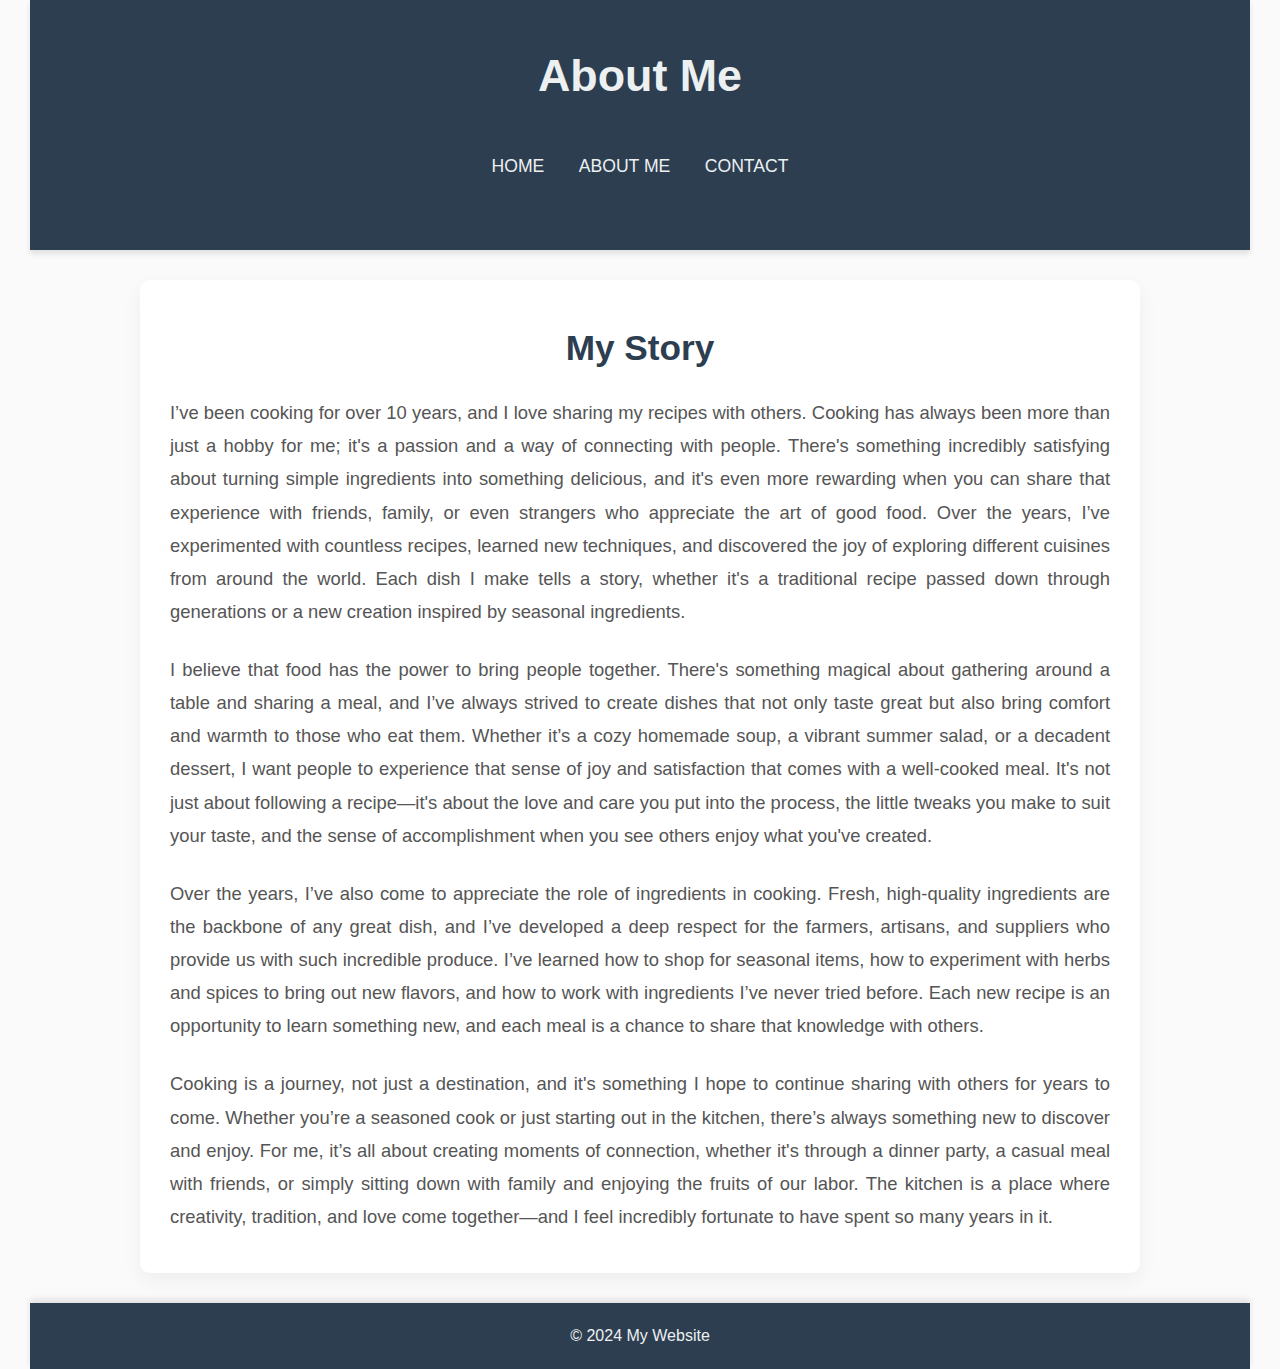
<file: about.html>
<!DOCTYPE html>
<html lang="en">
<head>
    <meta charset="UTF-8">
    <meta name="viewport" content="width=device-width, initial-scale=1.0">
    <title>About Me</title>
    <link rel="stylesheet" href="styles.css">
</head>
<body>
<header>
    <h1>About Me</h1>
    <nav>
        <ul>
            <li><a href="index.html">Home</a></li>
            <li><a href="about.html">About Me</a></li>
            <li><a href="contact.html">Contact</a></li>
        </ul>
    </nav>
</header>

<section class="background-block">
    <h2>My Story</h2>
    <p> I’ve been cooking for over 10 years, and I love sharing my recipes with others. Cooking has always been more
        than just a hobby for me; it's a passion and a way of connecting with people. There's something incredibly
        satisfying about turning simple ingredients into something delicious, and it's even more rewarding when you can
        share that experience with friends, family, or even strangers who appreciate the art of good food. Over the
        years, I’ve experimented with countless recipes, learned new techniques, and discovered the joy of exploring
        different cuisines from around the world. Each dish I make tells a story, whether it's a traditional recipe
        passed down through generations or a new creation inspired by seasonal ingredients.
    </p>
    <p>
        I believe that food has the power to bring people together. There's something magical about gathering around a
        table and sharing a meal, and I’ve always strived to create dishes that not only taste great but also bring
        comfort and warmth to those who eat them. Whether it’s a cozy homemade soup, a vibrant summer salad, or a
        decadent dessert, I want people to experience that sense of joy and satisfaction that comes with a well-cooked
        meal. It's not just about following a recipe—it's about the love and care you put into the process, the little
        tweaks you make to suit your taste, and the sense of accomplishment when you see others enjoy what you've
        created.
    </p>
    <p>
        Over the years, I’ve also come to appreciate the role of ingredients in cooking. Fresh, high-quality ingredients
        are the backbone of any great dish, and I’ve developed a deep respect for the farmers, artisans, and suppliers
        who provide us with such incredible produce. I’ve learned how to shop for seasonal items, how to experiment with
        herbs and spices to bring out new flavors, and how to work with ingredients I’ve never tried before. Each new
        recipe is an opportunity to learn something new, and each meal is a chance to share that knowledge with others.
    </p>
    <p>
        Cooking is a journey, not just a destination, and it's something I hope to continue sharing with others for
        years to come. Whether you’re a seasoned cook or just starting out in the kitchen, there’s always something new
        to discover and enjoy. For me, it’s all about creating moments of connection, whether it's through a dinner
        party, a casual meal with friends, or simply sitting down with family and enjoying the fruits of our labor. The
        kitchen is a place where creativity, tradition, and love come together—and I feel incredibly fortunate to have
        spent so many years in it.</p>
</section>

<footer>
    <p>&copy; 2024 My Website</p>
</footer>
</body>
</html>
</file>
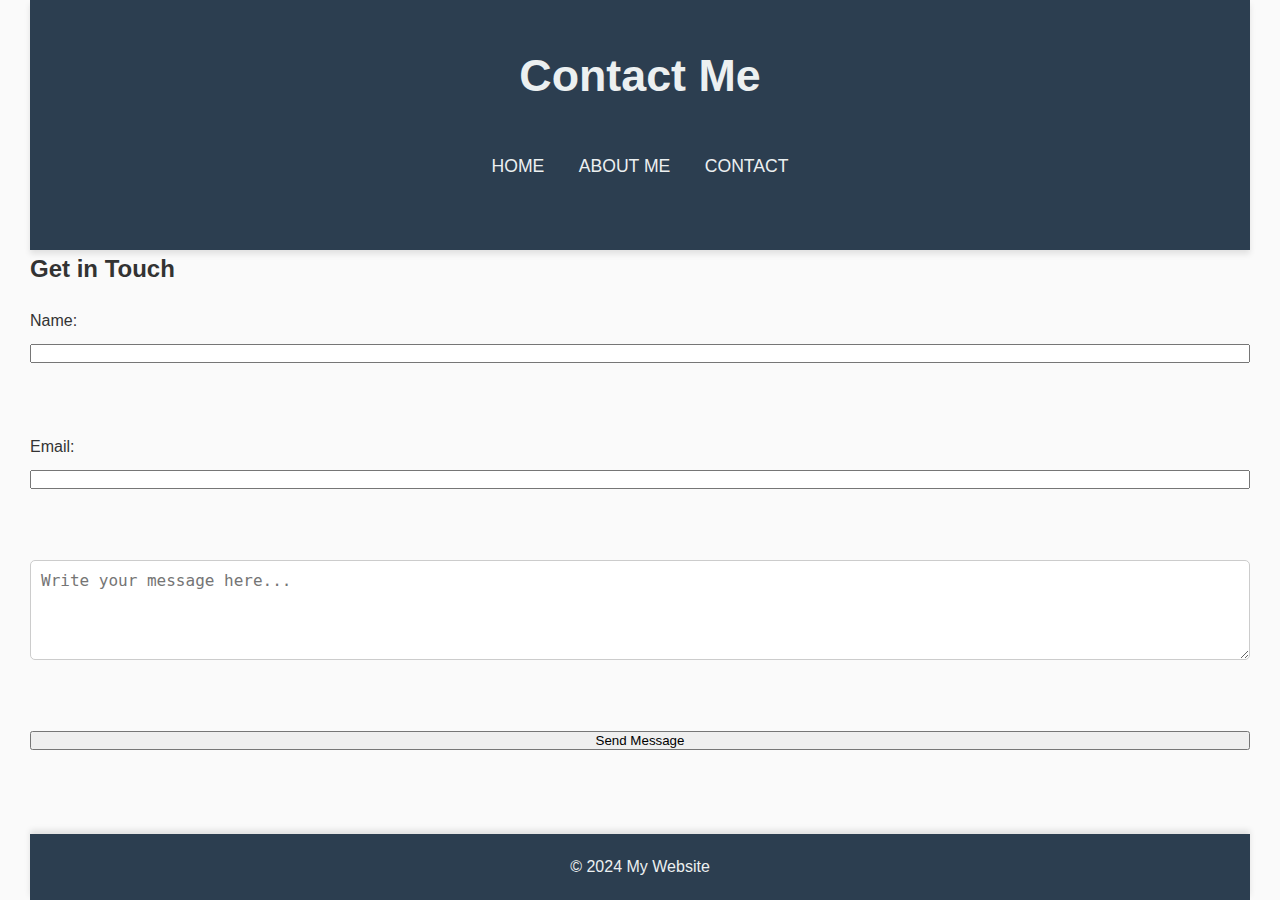
<file: contact.html>
<!DOCTYPE html>
<html lang="en">
<head>
    <meta charset="UTF-8">
    <meta name="viewport" content="width=device-width, initial-scale=1.0">
    <title>Contact</title>
    <link rel="stylesheet" href="styles.css">
</head>
<body>
    <header>
        <h1>Contact Me</h1>
        <nav>
            <ul>
                <li><a href="index.html">Home</a></li>
                <li><a href="about.html">About Me</a></li>
                <li><a href="contact.html">Contact</a></li>
            </ul>
        </nav>
    </header>

    <section>
        <h2>Get in Touch</h2>
        <form action="submit_form.html">
            <label for="name">Name:</label>
            <input type="text" id="name" name="name" required>
            <br><br>

            <label for="email">Email:</label>
            <input type="email" id="email" name="email" required>
            <br><br>

            <textarea id="message" name="message" rows="4" cols="50" placeholder="Write your message here..."></textarea>
            <br><br>

            <input type="submit" value="Send Message">
        </form>
    </section>

    <footer>
        <p>&copy; 2024 My Website</p>
    </footer>
</body>
</html>
</file>
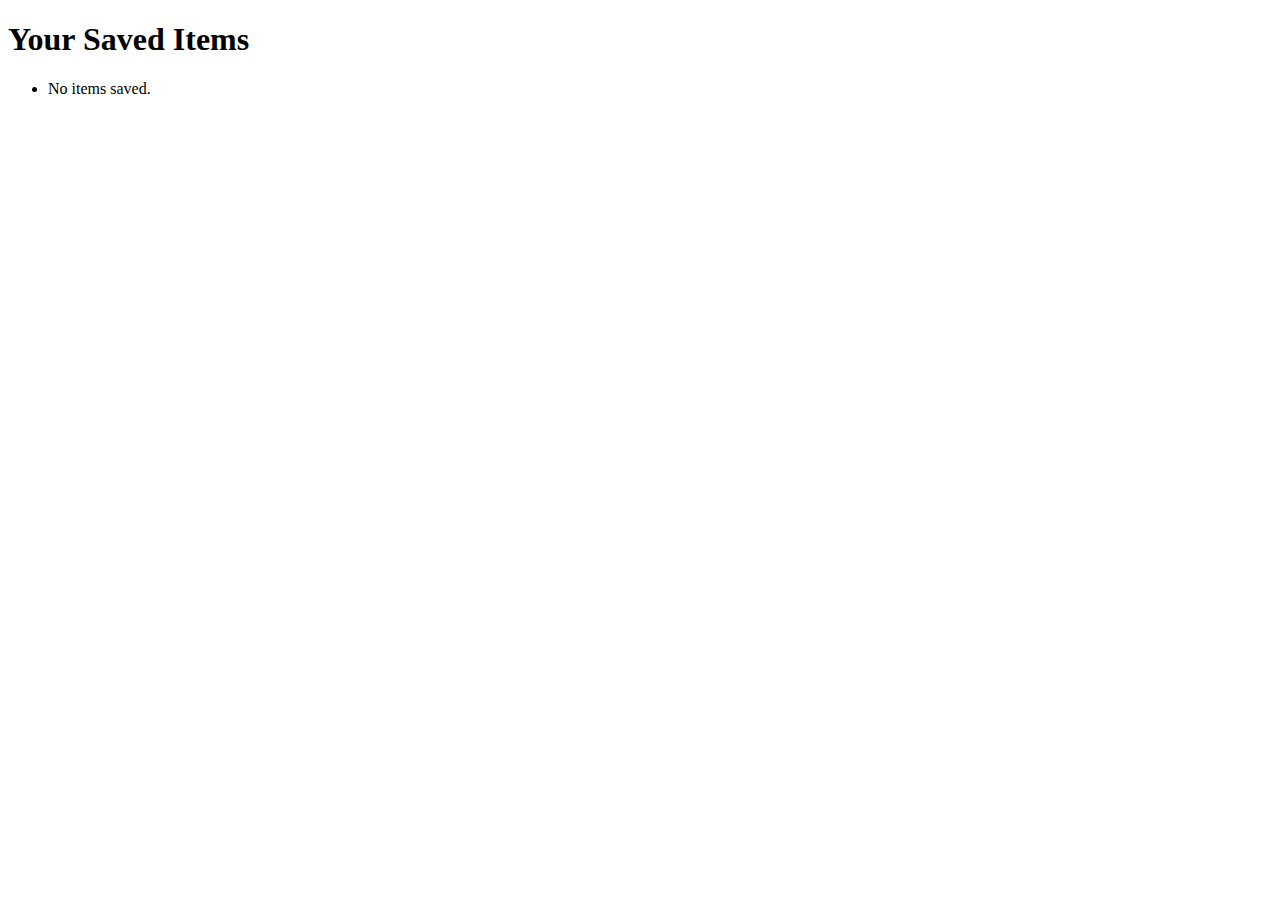
<file: items.html>
<!DOCTYPE html>
<html lang="en">
<head>
  <meta charset="UTF-8">
  <meta name="viewport" content="width=device-width, initial-scale=1.0">
  <title>Saved for Later</title>
</head>
<body>

<h1>Your Saved Items</h1>
<ul id="saved-items-list">
  <!-- Saved items will be here -->
</ul>
<script src="items.js"></script>
</body>
</html>
</file>
<file: styles.css>
/* Reset default margin, padding, and box-sizing for consistency */
* {
    margin: 0;
    padding: 0;
    box-sizing: border-box;
}

/* Body Styling */
body {
    font-family: 'Segoe UI', Tahoma, Geneva, Verdana, sans-serif; /* Modern sans-serif font */
    background-color: #fafafa; /* Light gray background for a sleek, professional look */
    color: #333; /* Dark text for high readability */
    line-height: 1.6; /* Improved line spacing */
    padding: 0 30px; /* Adequate spacing on the sides */
    display: flex;
    flex-direction: column;
    min-height: 100vh;
}

/* Header Styling */
header {
    background-color: #2C3E50; /* Elegant dark color for the header */
    color: #ECF0F1; /* Soft light text color for contrast */
    padding: 40px 0;
    text-align: center;
    box-shadow: 0 4px 6px rgba(0, 0, 0, 0.1); /* Subtle shadow under header */
}

header h1 {
    font-size: 2.8rem; /* Large title for prominence */
    font-weight: 700; /* Bold header for emphasis */
    margin-bottom: 20px; /* Space below header */
}

nav ul {
    list-style: none;
    display: inline-block;
    margin-top: 20px;
}

nav ul li {
    display: inline-block;
    margin: 0 15px;
}

nav ul li a {
    color: #ECF0F1;
    text-decoration: none;
    font-size: 1.1rem;
    text-transform: uppercase;
    font-weight: 500;
    transition: color 0.3s ease, text-decoration 0.3s ease;
}

nav ul li a:hover {
    color: #3498db; /* Blue hover effect for links */
    text-decoration: underline;
}

/* Content Section Styling */
.background-block {
    background-color: #fff;
    padding: 40px 30px;
    margin: 30px auto;
    max-width: 1000px;
    border-radius: 10px; /* Rounded corners for a modern look */
    box-shadow: 0 8px 20px rgba(0, 0, 0, 0.05); /* Soft, deep shadow */
    transition: box-shadow 0.3s ease-in-out;
}

.background-block:hover {
    box-shadow: 0 12px 30px rgba(0, 0, 0, 0.1); /* Stronger shadow on hover */
}

.background-block h2 {
    font-size: 2.2rem;
    color: #2C3E50;
    margin-bottom: 20px;
    font-weight: 600;
    text-align: center;
}

.background-block p {
    font-size: 1.15rem;
    line-height: 1.8;
    color: #555;
    margin-bottom: 25px;
    text-align: justify;
}

.background-block p:last-child {
    margin-bottom: 0;
}

/* Image Gallery Section */
.image-container {
    display: flex;
    flex-wrap: wrap;
    justify-content: space-between;
    gap: 30px;
    margin-top: 40px;
}

.image-container img {
    width: 100%;
    max-width: 280px;
    height: auto;
    border-radius: 10px;
    box-shadow: 0 6px 12px rgba(0, 0, 0, 0.1);
    transition: transform 0.3s ease, box-shadow 0.3s ease;
}

.image-container img:hover {
    transform: scale(1.05);
    box-shadow: 0 10px 20px rgba(0, 0, 0, 0.15);
}

/* Table Styling */
table {
    width: 100%;
    margin-top: 40px;
    border-collapse: collapse;
}

table th, table td {
    padding: 15px;
    text-align: left;
    font-size: 1.1rem;
    border-bottom: 1px solid #ddd;
}

table th {
    background-color: #34495e;
    color: #ECF0F1;
    font-weight: 600;
}

table tr:nth-child(even) {
    background-color: #f4f4f4;
}

table tr:hover {
    background-color: #f1f1f1;
    cursor: pointer;
}

table td {
    color: #555;
}

/* Useful Links Section */
ul {
    list-style: none;
    margin: 30px 0;
    padding: 0;
}

ul li {
    margin-bottom: 15px;
}

ul li a {
    color: #2C3E50;
    text-decoration: none;
    font-size: 1.2rem;
    font-weight: 500;
    transition: color 0.3s ease, transform 0.3s ease;
}

ul li a:hover {
    color: #3498db;
    transform: translateX(5px); /* Subtle movement on hover */
}

/* Footer Styling */
footer {
    background-color: #2C3E50; /* Dark footer color */
    color: #ECF0F1;
    text-align: center;
    padding: 20px;
    font-size: 1rem;
    width: 100%;
    box-shadow: 0 -4px 6px rgba(0, 0, 0, 0.1);
    position: relative;
    margin-top: auto; /* Ensures the footer is always at the bottom */
}

footer p {
    margin: 0;
}

/* Utility Classes */
.content {
    display: flex;
    flex-direction: column;
    flex-grow: 1;
}

/* Additional Styles for your HTML Content */
.content-item {
    background-color: #ffffff;
    padding: 20px;
    margin: 20px;
    border-radius: 8px;
    box-shadow: 0 4px 6px rgba(0, 0, 0, 0.1);
}

.content-item h1 {
    font-size: 24px;
    margin-bottom: 10px;
}

.content-item p {
    font-size: 16px;
    line-height: 1.5;
    margin-bottom: 20px;
}

button {
    padding: 10px 15px;
    font-size: 16px;
    cursor: pointer;
    border: none;
    border-radius: 5px;
    transition: background-color 0.3s ease;
}

button {
    background-color: #4CAF50;
    color: white;
}

button:hover {
    background-color: #45a049;
}

/* Form Styling */
form {
    display: flex;
    flex-direction: column;
    gap: 10px;
    margin-top: 20px;
}

textarea {
    padding: 10px;
    font-size: 16px;
    border-radius: 5px;
    border: 1px solid #ccc;
    resize: vertical;
    min-height: 100px;
}

button[type="submit"], button {
    background-color: #008CBA;
    color: white;
}

button[type="submit"]:hover, button:hover {
    background-color: #007B9E;
}

/* Contact Form */
#contact-form {
    margin: 30px auto;
    padding: 20px;
    background-color: #ffffff;
    box-shadow: 0 4px 6px rgba(0, 0, 0, 0.1);
    border-radius: 8px;
    max-width: 600px;
}

#contact-form label {
    font-size: 14px;
    margin-bottom: 5px;
}

#contact-form input, #contact-form textarea {
    width: 100%;
    padding: 10px;
    font-size: 16px;
    border-radius: 5px;
    border: 1px solid #ccc;
}

#contact-form button {
    background-color: #4CAF50;
    color: white;
}

#contact-form button:hover {
    background-color: #45a049;
}

/* Link Styling */
#view-saved-link {
    display: inline-block;
    margin-top: 20px;
    font-size: 16px;
    color: #008CBA;
    text-decoration: none;
    padding: 10px;
    border-radius: 5px;
    background-color: #f1f1f1;
}

#view-saved-link:hover {
    background-color: #ddd;
    color: #005f6b;
}
</file>
